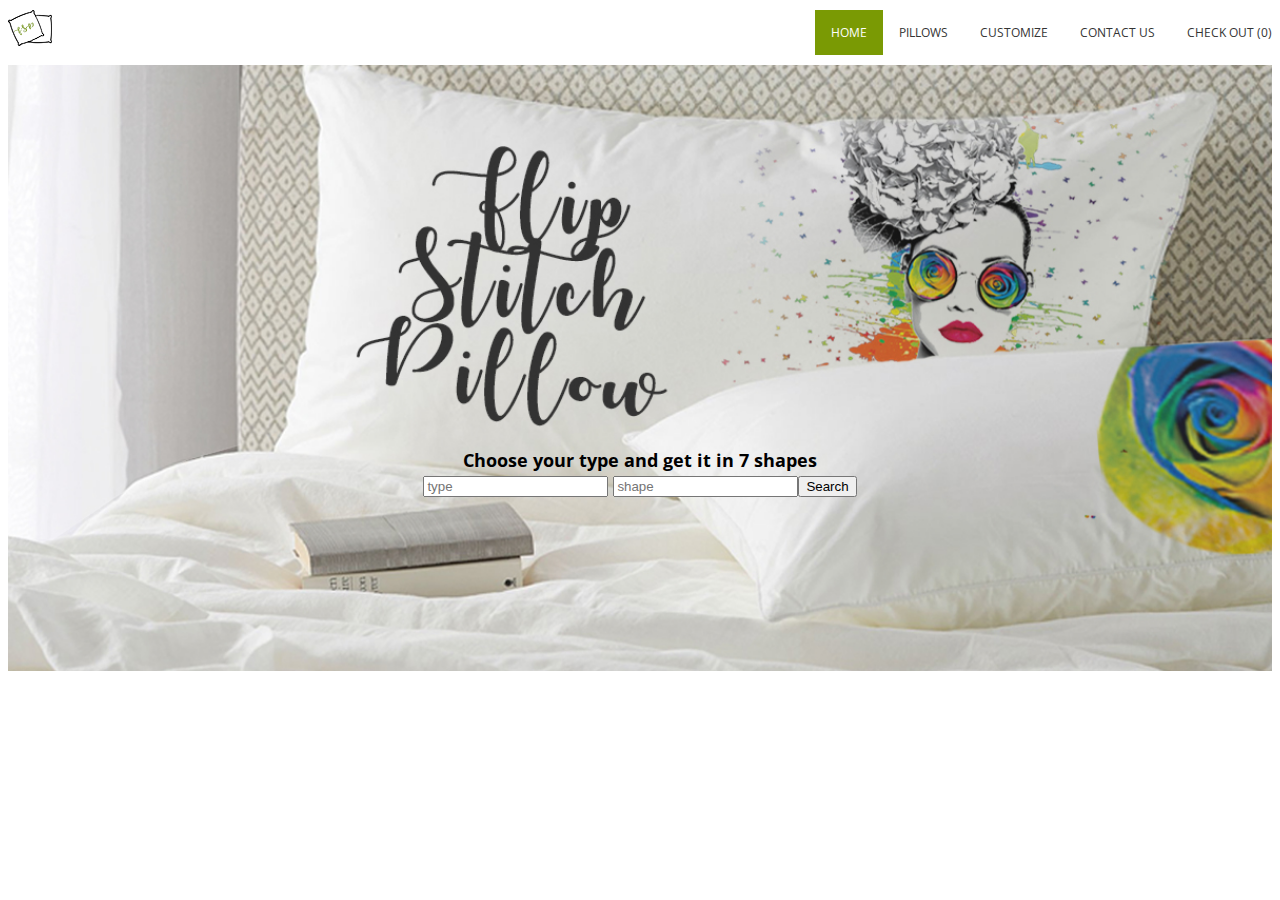
<file: A4/index.html>
<!DOCTYPE html>
<html>
<head>
  <title>Flip Stitch Pillow</title>
  <link rel="stylesheet" type="text/css" href="css/pillow.css">
  <link href="https://fonts.googleapis.com/css?family=Open+Sans:300" rel="stylesheet">
  <script type=“text/javascript” src=“pillows.js”></script>
</head>

<body>
  <!--navigation bar-->
  <div id="navbar" class="navbar">
    <a href="checkout.html">CHECK OUT (0)</a>
    <a href="contactus.html">CONTACT US</a>
    <a href="customize.html">CUSTOMIZE</a>
    <a href="catalog.html">PILLOWS</a>
    <a class="active" href="index.html">HOME</a>
    <a id="logo" href="index.html"><img src="images/logo_green.png" alt="Flip Stitch Pillow"/></a>
  </div>

  <!--Title and background image-->
  <div>
    <img class="image" src="images/background3.jpg" alt="decorative pillows"/>
    <div class="pillow-options">
      <h4> Choose your type and get it in 7 shapes <br>
        <!--search option for type-->
        <div class="dropdown">
          <input class="search-field" placeholder="type"></input>
          <div class="dropdown-content">
            <h6> Bed Pillow <br> Couch Pillow <br> Floor Pillow </h6>
          </div>
        </div>
        <!--search option for shape-->
        <span>
          <div class="dropdown">
            <input class="search-field" placeholder="shape"><button> Search </button></input>
            <div class="dropdown-content">
              <h6> Bear<br> Bunny  <br> Cat <br> Dog <br> Round <br> Square <br> Custom </h6>
            </div>
          </span>
        </div>
      </h4>
    </div>
  </div>
</body>
</html>
</file>
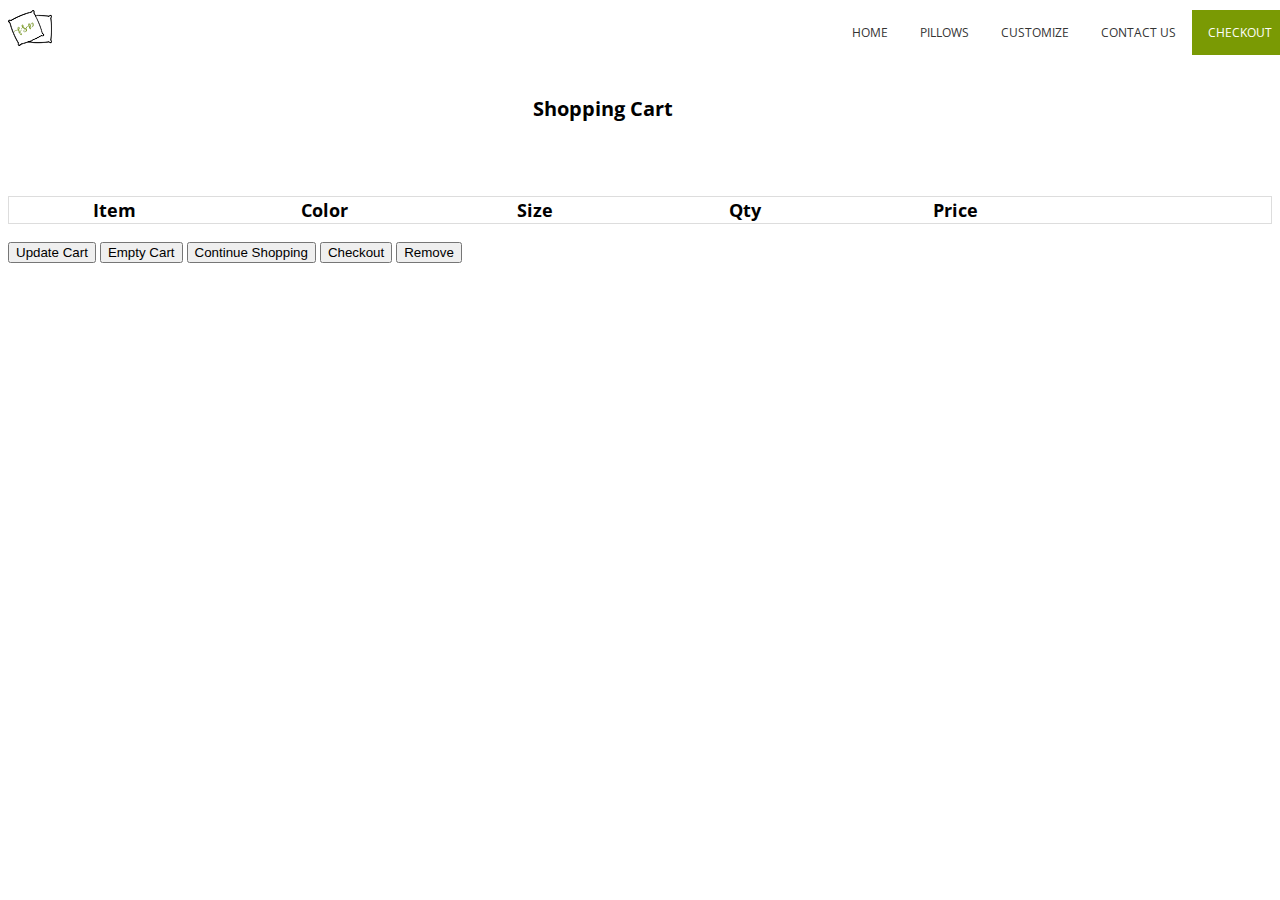
<file: A4/checkout.html>
<!DOCTYPE html>
<html>
<head>
  <title>Flip Stitch Pillow</title>
  <!--CSS-->
  <link rel="stylesheet" type="text/css" href="css/pillow.css">
  <!--google font-->
  <link href="https://fonts.googleapis.com/css?family=Open+Sans:300" rel="stylesheet">
  <!--jquery-->
  <script src="https://ajax.googleapis.com/ajax/libs/jquery/3.2.1/jquery.min.js"></script>
  <!-- javascript -->
  <script src="pillows.js" type="text/javascript"></script>
</head>

<body>
  <!--navigation bar-->
  <div id="navbar" class="navbar">
    <a id="checkout" class="active" href="checkout.html">CHECKOUT</a>
    <a href="contactus.html">CONTACT US</a>
    <a href="customize.html">CUSTOMIZE</a>
    <a href="catalog.html">PILLOWS</a>
    <a href="index.html">HOME</a>
    <a id="logo" href="index.html"><img src="images/logo_green.png" alt="Flip Stitch Pillow"/></a>
  </div>
  <!--products in cart-->
  <div>
    <h3 class="border" id="shopping-cart">Shopping Cart</h3>
    <br>
    <br>
    <br>
    <!--table-->

    <!-- <form id="shopping-trolley" method="post"> -->
      <table class="shopping-cart">
        <thead>
          <tr>
            <th scope="col">Item</th>
            <th scope="col">Color</th>
            <th scope="col">Size</th>
            <th scope="col">Qty</th>
            <th scope="col">Price</th>
            <th scope="col"><br></th>

          </tr>
        </thead>
        <tbody></tbody>
      </table>
      <br>

      <!--actions one can do on the shopping cart page-->
      <div id="shopping-cart-actions">
        <!--update cart-->
        <input type="submit" name="update" id="update-cart" class="btn" value="Update Cart" />
        <!--empty the entire cart-->
        <input type="submit" name="delete" id="empty-cart" class="btn" value="Empty Cart" />
        <!--continue shopping takes you back to the all the products-->
        <a href="catalog.html"><button> Continue Shopping</button></a>
        <!--checkout-->
        <button>Checkout</button>
        <button class="removeButton'+i+'">Remove</button>




<!--
           <button id="del_'+i+'">Delete<button> -->






      </form>









    </div>
  </div>
</body>
</html>
</file>
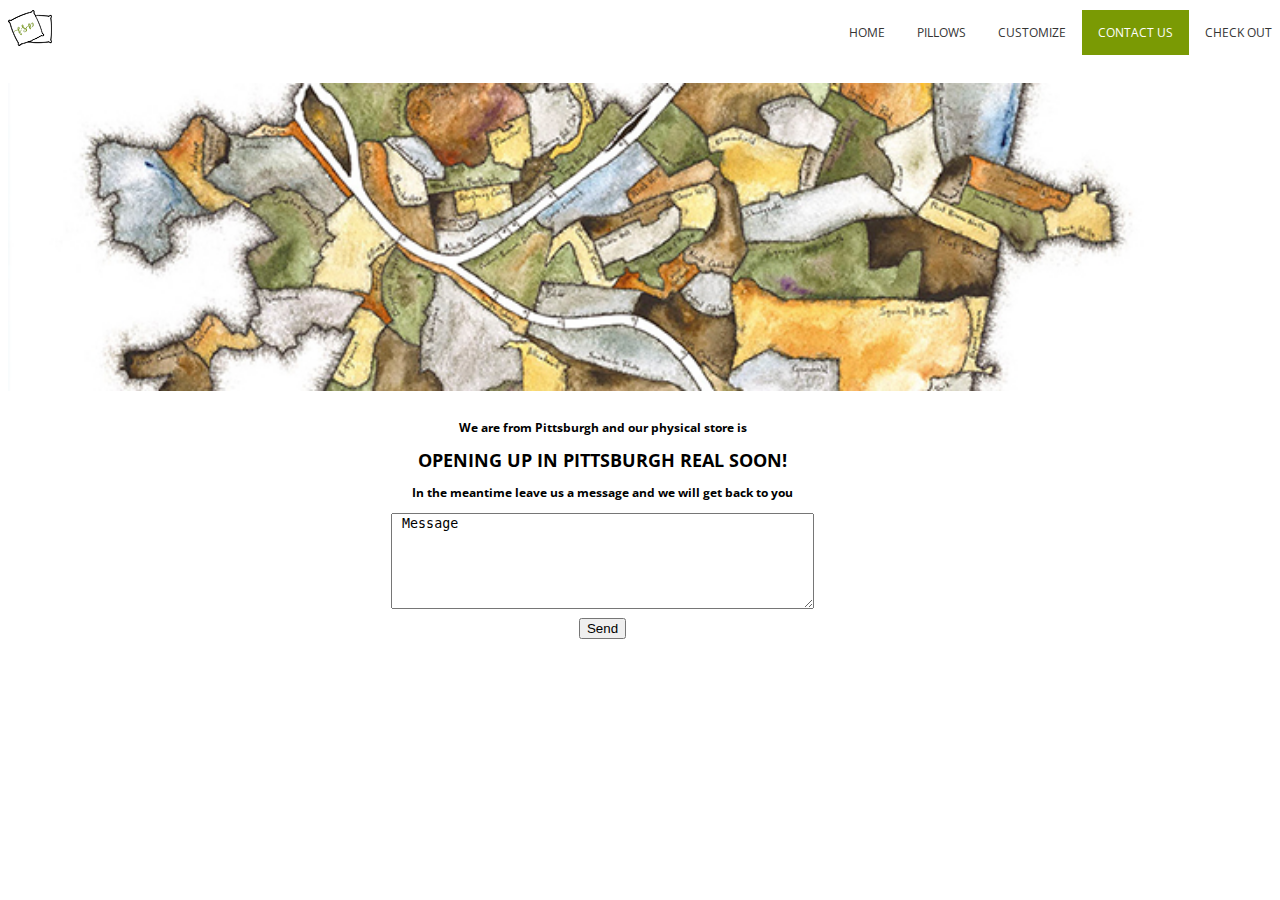
<file: A4/contactus.html>
<!DOCTYPE html>
<html>
  <head>
    <title>Flip Stitch Pillow</title>
    <link rel="stylesheet" type="text/css" href="css/pillow.css">
    <link href="https://fonts.googleapis.com/css?family=Open+Sans:300" rel="stylesheet">
  </head>

  <body>
    <!--navigation bar-->
    <div id="navbar" class="navbar">
      <a href="checkout.html">CHECK OUT</a>
      <a class="active" href="contactus.html">CONTACT US</a>
      <a href="customize.html">CUSTOMIZE</a>
      <a href="catalog.html">PILLOWS</a>
      <a href="index.html">HOME</a>
      <a id="logo" href="index.html"><img src="images/logo_green.png" alt="Flip Stitch Pillow"/></a>
    </div>
  <!--map and leave message-->
    <div class= "border">
      <img class="image" src="images/pghmap.jpg" alt="contact us"/><br>
      <h4>
        <p> We are from Pittsburgh and our physical store is</p>
        OPENING UP IN PITTSBURGH REAL SOON!
        <p> In the meantime leave us a message and we will get back to you </p>
        <textarea rows="6" cols="50"> Message </textarea><br><button> Send </button>
      </h4>
    </div>
  </body>
</html>
</file>
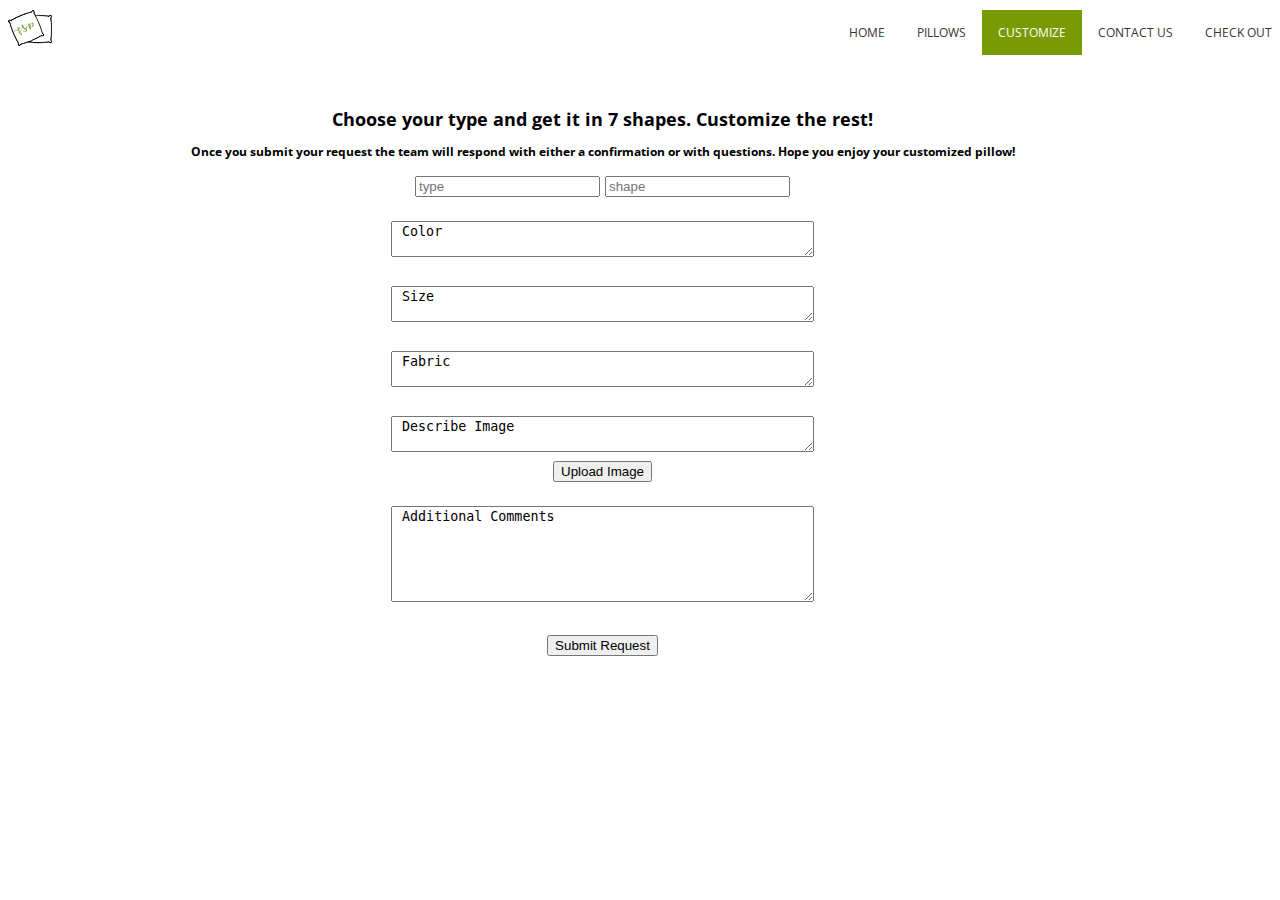
<file: A4/customize.html>
<!DOCTYPE html>
<html>
  <head>
    <title>Flip Stitch Pillow</title>
    <link rel="stylesheet" type="text/css" href="css/pillow.css">
    <link href="https://fonts.googleapis.com/css?family=Open+Sans:300" rel="stylesheet">
  </head>

  <body>
    <!--navigation bar-->
    <div id="navbar" class="navbar">
      <a href="checkout.html">CHECK OUT</a>
      <a href="contactus.html">CONTACT US</a>
      <a class="active" href="customize.html">CUSTOMIZE</a>
      <a href="catalog.html">PILLOWS</a>
      <a href="index.html">HOME</a>
      <a id="logo" href="index.html"><img src="images/logo_green.png" alt="Flip Stitch Pillow"/></a>
    </div>

  <!--choose type and shape-->
    <div class="border">
      <h4> Choose your type and get it in 7 shapes. Customize the rest!
        <p>Once you submit your request the team will respond with either a confirmation or with questions. Hope you enjoy your customized pillow!</p>
        <!--search option for type-->
        <div class="dropdown">
          <input class="search-field" placeholder="type"></input>
          <div class="dropdown-content">
            <h6> Bed Pillow <br> Couch Pillow <br> Floor Pillow </h6>
          </div>
        </div>
        <!--search option for shape-->
        <span>
        <div class="dropdown">
          <input class="search-field" placeholder="shape"></input>
          <div class="dropdown-content">
            <h6> Bear<br> Bunny  <br> Cat <br> Dog <br> Round <br> Square <br> Custom </h6>
          </div>
        </span>
        </div>
        <br><br>
        <!--customization request box-->
        <textarea rows="2" cols="50"> Color </textarea><br><br>
        <textarea rows="2" cols="50"> Size </textarea><br><br>
        <textarea rows="2" cols="50"> Fabric </textarea><br><br>
        <textarea rows="2" cols="50"> Describe Image </textarea><br><button> Upload Image </button><br><br>
        <textarea rows="6" cols="50"> Additional Comments </textarea><br><br>
        <button> Submit Request </button>
      </h4>
    </div>
  </body>
</html>
</file>
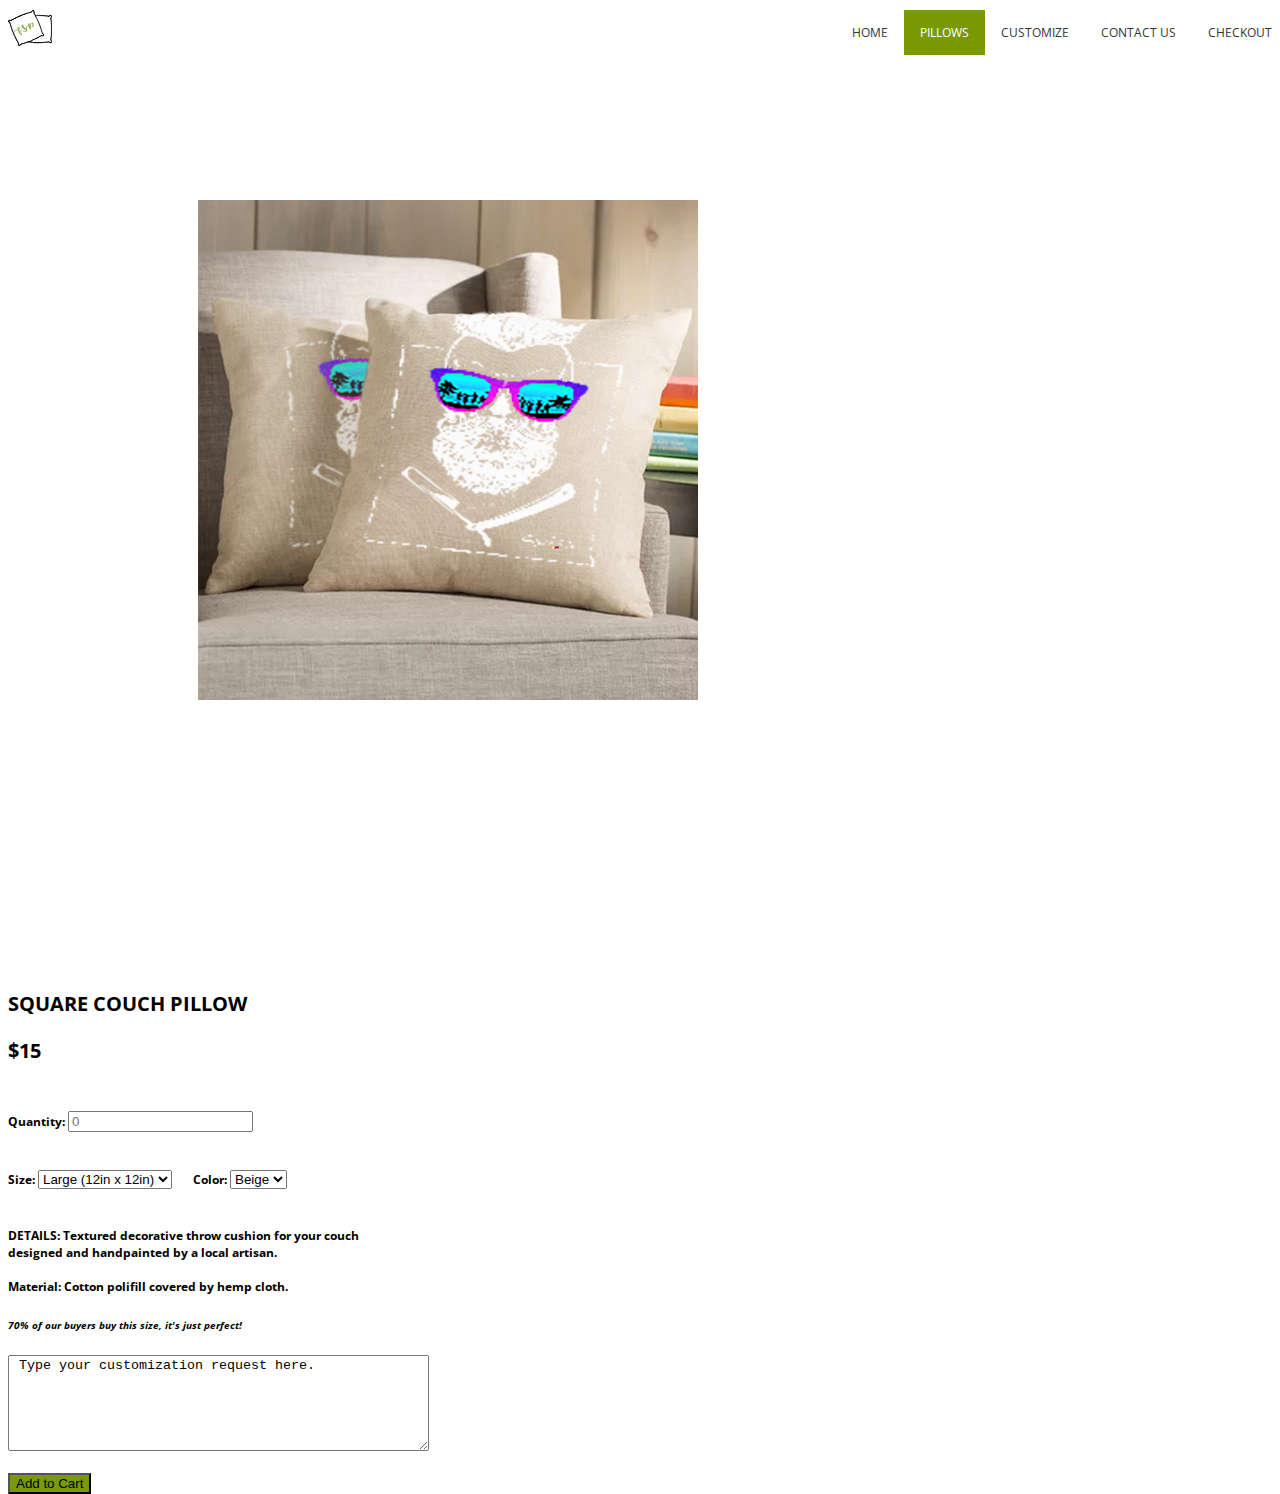
<file: A4/product-scp.html>
<!DOCTYPE html>
<html>
<head>
  <title>Flip Stitch Pillow</title>
  <!--CSS-->
  <link rel="stylesheet" type="text/css" href="css/pillow.css">
  <!--google font-->
  <link href="https://fonts.googleapis.com/css?family=Open+Sans:300" rel="stylesheet">
  <!--jquery-->
  <script src="https://ajax.googleapis.com/ajax/libs/jquery/3.2.1/jquery.min.js"></script>
  <!-- javascript -->
  <script src="pillows.js" type="text/javascript"></script>
</head>

<body>
  <!--navigation bar-->
  <div id="navbar" class="navbar">
    <!--<a id="cartNum">0</a>-->
    <a href="checkout.html" id="checkout">CHECKOUT</a>
    <a href="contactus.html">CONTACT US</a>
    <a href="customize.html">CUSTOMIZE</a>
    <a class="active" href="catalog.html">PILLOWS</a>
    <a href="index.html">HOME</a>
    <a id="logo" href="index.html"><img src="images/logo_green.png" alt="Flip Stitch Pillow"/></a>
  </div>
  <br><br><br><br>
  <div>
    <!--product image-->
    <div class="floating-box2">
      <img Class ="center-image" id="cpl"; src= "images/square couch pillow large.jpg" alt="square couch pillow"/>
    </div>
    <!--product description-->
    <div class="floating-box2 left-image">
      <br><br><br><br><br>
      <div>
        <h3 id="name-scp">SQUARE COUCH PILLOW </h3>
        <h3 id="price-scp">$15<br><br></h3>
      </div>
      <!--product qty-->
      <div>
        <h2>Quantity:&nbsp<input type="number" min="1" id="text-q-scp" size="3" placeholder="0">  </input>
        </h2> <br>
        <div>
          <!--product size-->
          <h2><label for="size-scp">Size:</label>
            <select id="size-scp" required>
              <option value="L">Large (12in x 12in)</option>
              <option value="M">Medium  (8in x 8in)</option>
              <option value="S">Small (6in x 6in)</option>
            </select>
            &nbsp &nbsp &nbsp
            <!--poduct color-->
            <label for="color-scp">Color:</label>
            <select id="color-scp">
              <option id="beige">Beige</option>
              <option id="black">Black</option>
            </select>
          </h2>
        </div>
      </div>
      <br>
      <!--description of product-->
      <div>
        <h2 id="description-scp">DETAILS: Textured decorative throw cushion for your couch<br> designed and handpainted by a local artisan. <br><br> Material: Cotton polifill covered by hemp cloth.</h2>
        <h6 id="percentage-bought">70% of our buyers buy this size, it's just perfect!</h6>
        <!--customization request box-->
        <textarea rows="6" cols="50"> Type your customization request here. </textarea><br><br>
        <button id="cart"> Add to Cart </button>
      </div>
    </div>
  </div>
</body>
</html>
</file>
<file: A4/css/pillow.css>
/* Box to organize catalogue page */
.floating-box {
    float: left;
    width: 400px;
    height: 400px;
    margin: 10px;
    border: 10px ;
}

/* Box to organize product page */
.floating-box2 {
    float: left;
    width: 600px;
    height: 600px;
    margin: 100px;
    border: 20px ;
}

/* Box to organize car page */
.floating-box3 {
    float: left;
    width: 300px;
    height: 40px;
    margin-right: 70px;
    margin-left: 70px;
    margin-top:20px
    margin-bottom:1px;
    border: 10px ;
}
.floating-box4  {
    float: left;
    width: 100px;
    height: 800px;
    margin: 70px;
    border: 100px ;
}
/* Used for centering products within boxes */
.center-image {
    display: block;
    margin-left: 90px;
    margin-top: 20px;

    text-align: center;
}

.left-image{
    display: block;
    margin : auto;
    text-align: left;
}


/* The navigation bar */
.navbar {
    overflow: hidden;
    background-color: #ffffff;
    position: fixed; /* Set the navbar to fixed position */
    top: 0; /* Position the navbar at the top of the page */
    width: 100%; /* Full width */
    padding-bottom: 10px;
    padding-top:10px;
}

/* Links inside the navbar :#f2f2f2 */
.navbar a {
    float: right; /* All content right aligned */
    display: inline-block;
    color: #333;
    text-align: center; /* Align all text to center */
    padding: 14px 16px;
    text-decoration: none;
    font-size: 12px;
    font-family: 'Open Sans', sans-serif;
}

/* Change the color of links on hover */
.navbar a:hover {
    background-color: #ddd;
    color: black;
}

/* Add a color to the active/current link */
.navbar a.active {
    background-color: #7a9a04;
    color: white;
}
/* Main content */
.main {
    margin-top: 30px; /* Add a top margin to avoid content overlay */
}

/* Logo in navbar */
#logo {
    float:left;
    padding:0px 0px;
    display: inline-block;
}

/* Paragraph styles: smallest font */
p {
    font-family:'Open Sans', sans-serif;
    font-size: 12px;
    text-align: center;
    text-decoration: ;
}
/*body for product description*/
h2 {
    font-family:'Open Sans', sans-serif;
    font-size: 12px;
    text-align: left;
}

/* Used to define Collections*/
h1 {
    font-family:'Open Sans', sans-serif;
    font-size: 30px;
    text-align: center;
    text-transform: italic;
}

/* Largest Font*/
h3 {
    font-family:'Open Sans', sans-serif;
    font-size: 20px;
    text-align: center;
    text-transform: center;
}

/*same as h3 but aligns name to right*/
#name-scp {
    font-family:'Open Sans', sans-serif;
    font-size: 20px;
    text-align: left;
    text-transform: left;
}

/*aligns price to the left*/
#price-scp {
    font-family:'Open Sans', sans-serif;
    font-size: 20px;
    text-align: left;
    text-transform: left;
}


/* Mid Font*/
h4 {
    font-family:'Open Sans', sans-serif;
    font-size: 18px;
    text-align: center;
}

/* Used in dropdowns */
h6 {
    font-family:'Open Sans', sans-serif;
    font-size: 10px;
    text-align: left;
    font-style: italic;
}

/*used for list for the checkout table*/
th {

    font-family:'Open Sans', sans-serif;
    font-size: 18px;
    text-align: center;
}

.search {
    float: right;
}

.image {
    width:100%; /* full width*/
}


/* Homepage text overlay */
.pillow-options{
    z-index: 2;
    margin-top: -250px;
}

/* Hompage image*/
.background{
    background-image: "decorative-throw-pillows.jpg";
}


/*drop down menu for types & shapes*/
.dropdown {
    position: relative;
    display: inline-block;
}

/* Style content of dropdown */
.dropdown-content {
    display: none;
    position: absolute;
    background-color: #f9f9f9;
    min-width: 100px;
    box-shadow: 0px 8px 16px 0px rgba(0,0,0,0.2);
    padding: 2px 16px;
    z-index: 1;
}

/* Hover over dropdown for type and shape*/
.dropdown:hover .dropdown-content {
    display: block;
}

/* Main box around product images */
.border{
    padding-top: 75px;
    padding-right: 75px;
}

/* Add to cart button on product page*/
#cart{
    background-color: #7a9a04;

}

.remove{
    background-color: #f9f9f9;
}

/* check out table*/

.shopping-cart {
    border: 1px solid #ddd;
    border-collapse: collapse;
    border-spacing: 0;
    width: 100%;
    table-layout: fixed;
}

.shopping-cart td{
    text-align: center;
}
</file>
